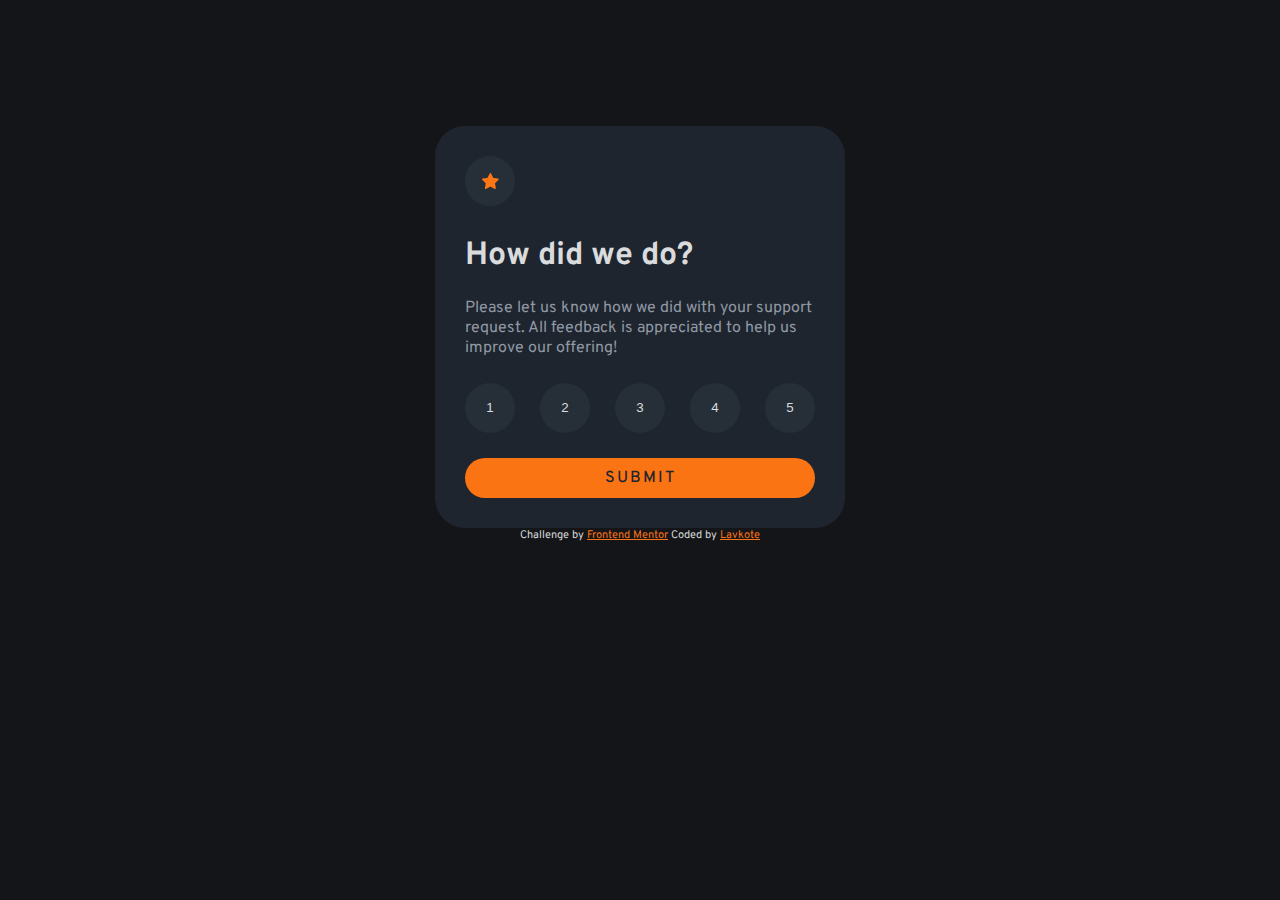
<file: interactive-rating-component-main/index.html>
<!DOCTYPE html>
<html lang="en">
  <head>
    <meta charset="UTF-8" />
    <meta name="viewport" content="width=device-width, initial-scale=1.0" />
    <!-- displays site properly based on user's device -->

    <link
      rel="icon"
      type="image/png"
      sizes="32x32"
      href="./images/favicon-32x32.png"
    />
    <link rel="preconnect" href="https://fonts.googleapis.com" />
    <link rel="preconnect" href="https://fonts.gstatic.com" crossorigin />
    <link
      href="https://fonts.googleapis.com/css2?family=Overpass:ital,wght@0,100..900;1,100..900&display=swap"
      rel="stylesheet"
    />
    <title>Frontend Mentor | Interactive rating component</title>

    <!-- Feel free to remove these styles or customise in your own stylesheet 👍 -->
    <style>
      .attribution {
        font-size: 11px;
        text-align: center;
      }
      .attribution a {
        color: hsl(25, 97%, 53%);
      }
    </style>
    <link rel="stylesheet" href="style.css" />
  </head>
  <body>
    <main>
      <!-- Rating state start -->
      <div class="circle"></div>
      <h1>How did we do?</h1>
      <p>
        Please let us know how we did with your support request. All feedback is
        appreciated to help us improve our offering!
      </p>
      <section class="grades">
        <button class="circle" id="grade_1">1</button
        ><button class="circle" id="grade_2">2</button
        ><button class="circle" id="grade_3">3</button
        ><button class="circle" id="grade_4">4</button
        ><button class="circle" id="grade_5">5</button>
      </section>
      <input type="submit" id="submit" value="submit"></input>
    </main>
    <div hidden>
      <!-- Rating state end -->
      <!-- Thank you state start -->
      <p>
        You selected
        <!-- Add rating here -->
        out of 5
      </p>
      Thank you! We appreciate you taking the time to give a rating. If you ever
      need more support, don’t hesitate to get in touch!
      <!-- Thank you state end -->
    </div>
    <div class="attribution">
      <span>Challenge by</span>
      <a
        href="https://www.frontendmentor.io/home"
        target="_blank"
        rel="noopener"
        >Frontend Mentor</a
      >
      <span>Coded by</span> <a href="https://github.com/lavkote">Lavkote</a>
    </div>
  </body>
</html>
</file>
<file: interactive-rating-component-main/style.css>
body {
  font-family: Overpass;
  background-color: #141519;
  color: #d9dbdc;
}
main {
  width: 350px;
  padding: 30px;
  background-color: #1e252f;
  border-radius: 30px;
  margin: auto;
  margin-top: 10%;
}
.circle {
  align-content: center;
  width: 50px;
  height: 50px;
  border: none;
  border-radius: 100%;
  background-color: #262f38;
  color: #d9dbdc;
}
div.circle {
  background-image: url("images/icon-star.svg");
  background-position: center;
  background-repeat: no-repeat;
  margin-bottom: 30px;
}
p {
  color: #9199a4;
}
.grades {
  display: flex;
  align-items: center;
  justify-content: space-between;
  margin: auto;
  margin: 25px 0;
}
button.circle:hover {
  cursor: pointer;
  background-color: hsl(25, 97%, 53%);
  color: #1e252f;
}
button:focus,
#submit:active,
#submit:hover {
  cursor: pointer;
  background-color: white;
  color: #1e252f;
}
#submit {
  width: 100%;
  height: 40px;
  border: none;
  border-radius: 50px;
  font-family: Overpass;
  font-weight: 500;
  background-color: hsl(25, 97%, 53%);
  color: #1e252f;
  text-transform: uppercase;
  font-size: 16px;
  letter-spacing: 2px;
}
</file>
